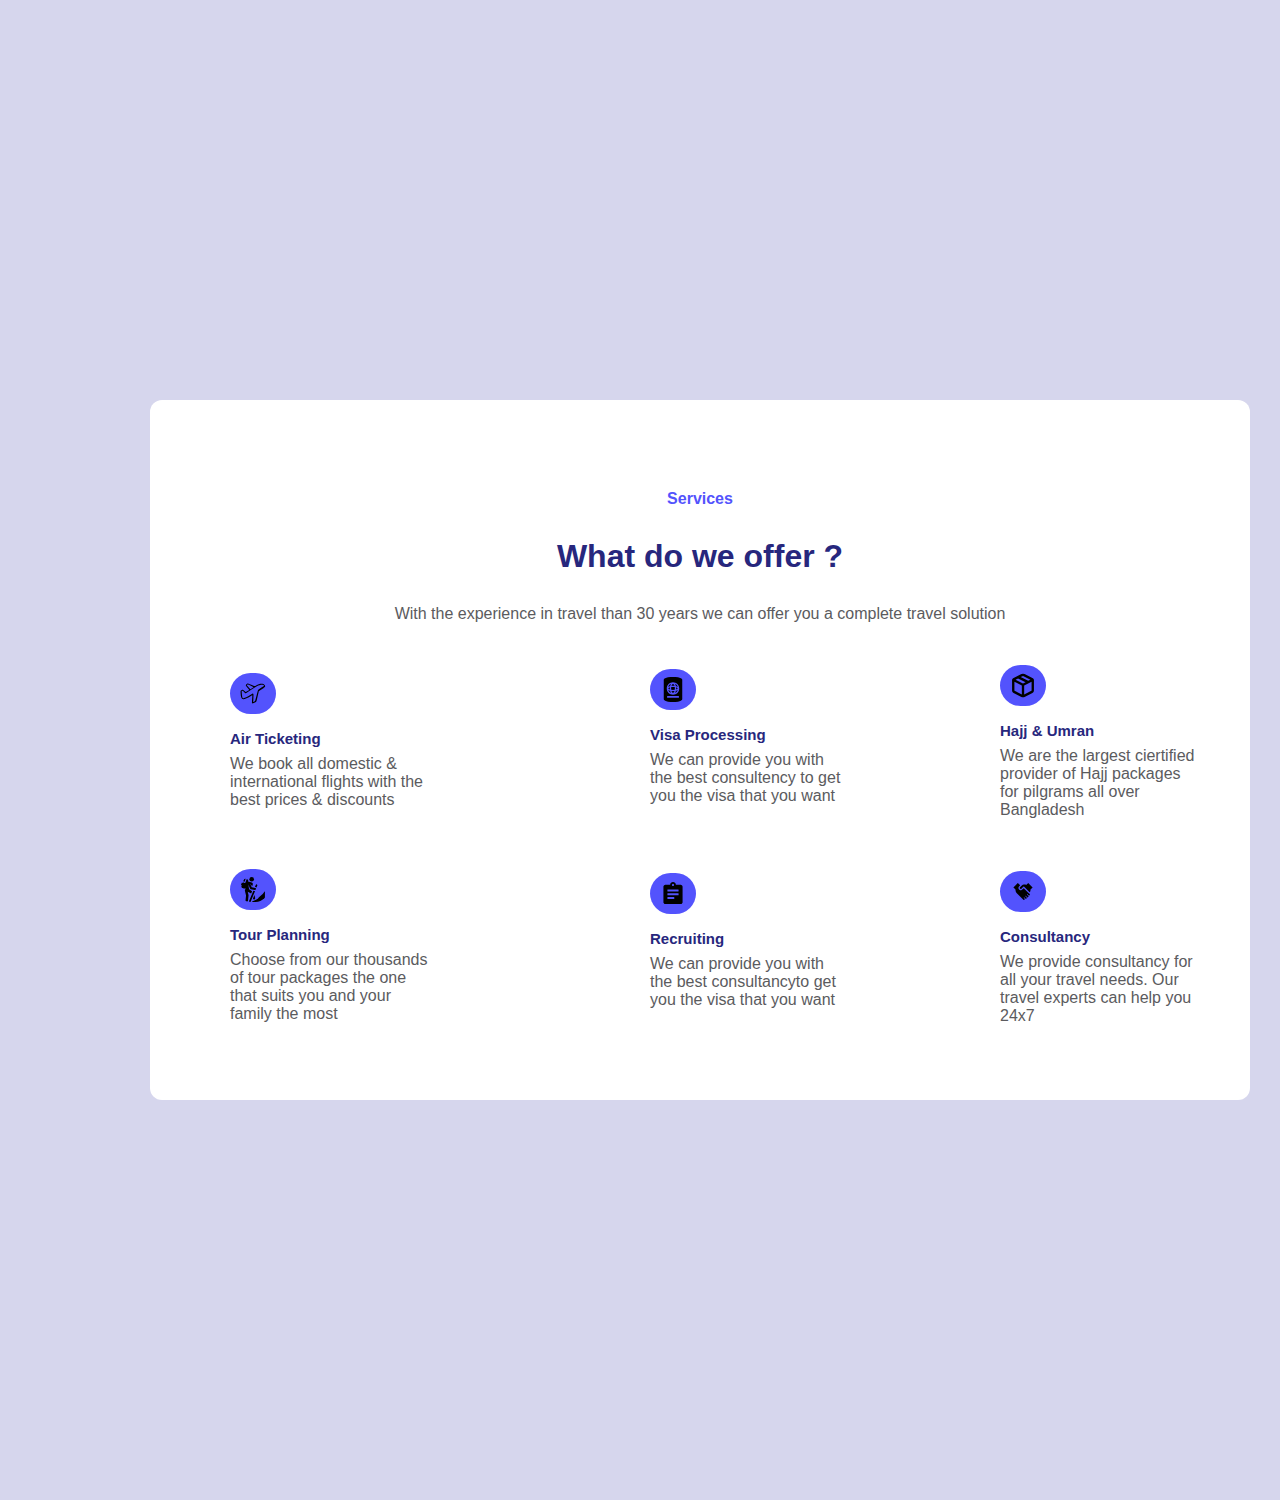
<file: index.html>
<!DOCTYPE html>
<html lang="en">
<head>
    <meta charset="UTF-8">
    <meta name="viewport" content="width=device-width, initial-scale=1.0">
    <title>Document</title>
    <link rel="stylesheet" href="css/style.css">
</head>
<body>
    <header></header>
    <main>
        <!-- services -->
        <section class="services">
            <h4>Services</h4>
        </section>
        <!-- titulo -->
        <section class="titulo">
            <h1>What do we offer ?</h1>
            <p class="parrafo">With the experience in travel than 30 years we can offer you a complete travel solution</p>
        </section>
        <!-- inicio de ofertas -->
        <section class="ofertas">
            <!-- air ticekting -->
            <section class="air">
                <img src="img/avion.svg" alt="">
                <h3>Air Ticketing</h3>
                <p class="descripcion">We book all domestic & international flights with the best prices & discounts</p>
            </section>
            <!-- visa processing -->
            <section class="visa">
                <img src="img/passport.svg" alt="">
                <h3>Visa Processing</h3>
                <p class="descripcion">We can provide you with the best consultency to get you the visa that you want</p>
            </section>
            <!-- hajj & umran -->
            <section class="hajj">
                <img src="img/package.svg" alt="">
                <h3>Hajj & Umran</h3>
                <p class="descripcion">We are the largest ciertified provider of Hajj packages for pilgrams all over Bangladesh</p>
            </section>
            <!-- tour planing -->
            <section class="tour">
                <img src="img/climbing.svg" alt="">
                <h3>Tour Planning</h3>
                <p class="descripcion">Choose from our thousands of tour packages the one that suits you and your family the most</p>
            </section>
            <!-- recruiting -->
            <section class="recruiting">
                <img src="img/recruit.svg" alt="">
                <h3>Recruiting</h3>
                <p class="descripcion">We can provide you with the best consultancyto get you the visa that you want</p>
            </section>
            <!-- consultancy -->
            <section class="consultancy">
                <img src="img/agreement.svg" alt="">
                <h3>Consultancy</h3>
                <p class="descripcion">We provide consultancy for all your travel needs. Our travel experts can help you 24x7</p>
            </section>
        </section>
        <!-- fin de ofertas -->
    </main>
    <footer></footer>
</body>
</html>
</file>
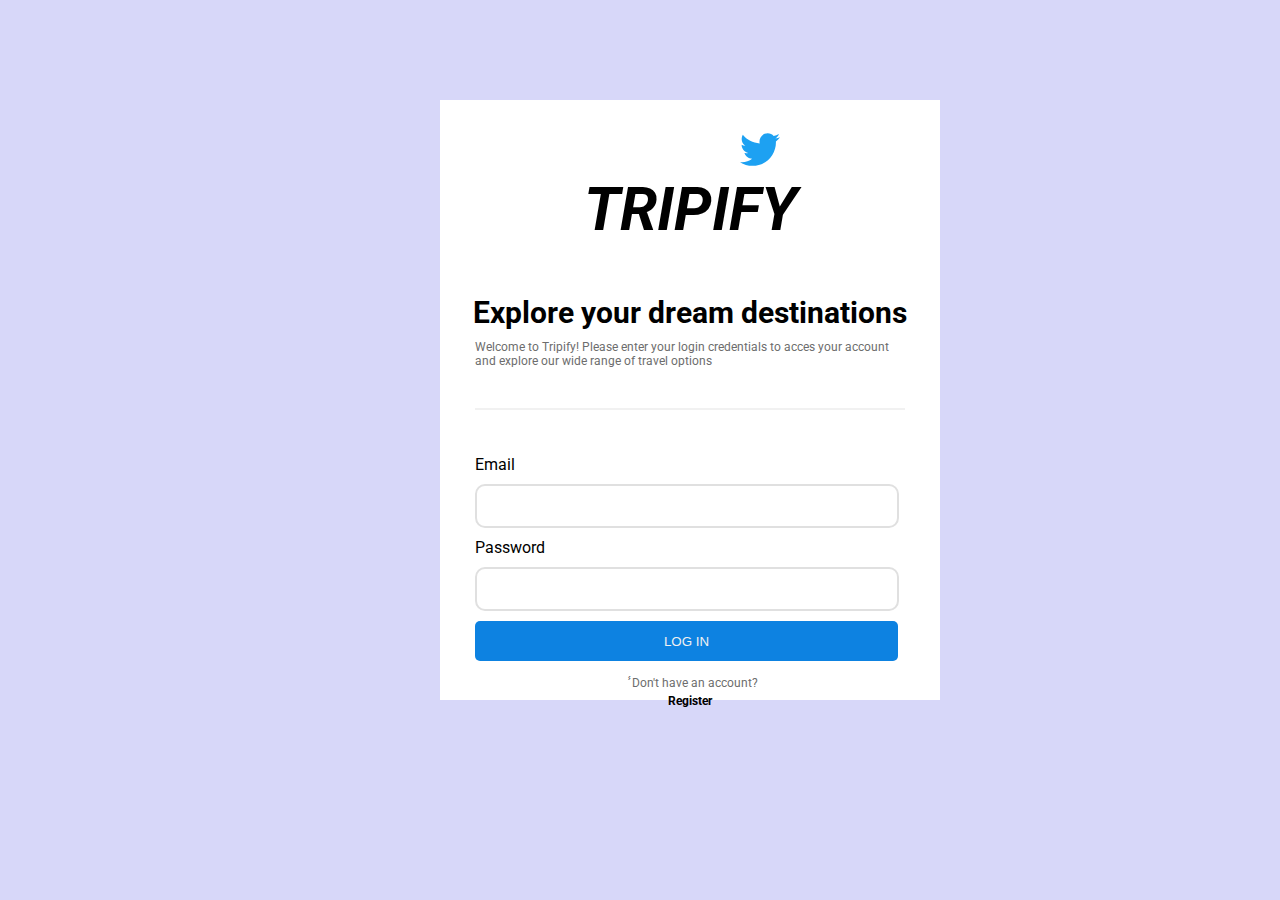
<file: pages/login.html>
<!DOCTYPE html>
<html lang="en">
<head>
    <meta charset="UTF-8">
    <meta name="viewport" content="width=device-width, initial-scale=1.0">
    <title>login</title>
    <link rel="stylesheet" href="/css/login.css">
</head>
<body>
    <header></header>
    <main>
        <!-- logo -->
        <section class="logo">
            <img src="/img/pajaro.svg" alt="pajaro">
        </section>
        <!-- titulo -->
        <section class="titulo">
            <h1>tripify</h1>
        </section>
        <!-- introduccion -->
        <section class="intro">
            <h3>Explore your dream destinations</h3>
            <p class="parrafo">Welcome to Tripify! Please enter your login credentials to acces your account and explore our wide range of travel options</p>
        </section>
        <hr>
        <!-- formulario -->
        <section class="formulario">
            <form action="">
                <label>Email</label>
                <input type="email" required>
                <label>Password</label>
                <input type="password" required>
                <button>log in</button>
            </form>
        </section>
        <!-- register -->
        <section class="resgister">
            <p class="pregunta">́́Don't have an account?</p>
            <a href="">Register</a>
        </section>
    </main>
    <footer></footer>
</body>
</html>
</file>
<file: css/style.css>
/* selector universal */
*{
    margin: 0;
    padding: 0;
}

/* fuentes */
@import url('https://fonts.googleapis.com/css2?family=Lato:ital,wght@0,100;0,300;0,400;0,700;0,900;1,100;1,300;1,400;1,700;1,900&display=swap');

/* body */
body{
    background-color: #D6D6ED;
}

/* main */
main{
    background-color: white;
    width: 1100px;
    height: 700px;
    margin: 150px;
    margin-top: 400px;
    margin-bottom: 400px;
    border-radius: 12px;
}

/* services */
.services{
    text-align: center;
    padding-top: 90px;
    font-family: "Lato", sans-serif;
    color: #5353FD;
}

/* titulo */
.titulo{
    text-align: center;
    padding-top: 30px;
    font-family: "Lato", sans-serif;
}

h1{
    color: #27277D;
    font-weight: 800;
}
.parrafo{
    padding-top: 30px;
    font-family: "Lato", sans-serif;
    font-weight: 500;
    color: #5B5B5E;
}

/* logos y titulos */
img{
    width: 30px;
    height: 25px;
    border: 8px  solid transparent;
    border-radius: 22px;
    background-color: #5353FD;
    margin-bottom: 12px;
}

h3{
    font-family: "Lato", sans-serif;
    color: #27277D;
}

/* air y tour */
.air,.tour{
    width: 200px;
    padding-top: 50px;
    margin-left: 80px;
}

/* visa */
.visa{
    width: 200px;
    padding-top: 50px;
    margin-left: 500px;
    margin-top: -190px;
}

/* hajj */
.hajj{
    width: 200px;
    padding-top: 50px;
    margin-left: 850px;
    margin-top: -190px;
}

/* recruiting */
.recruiting{
    width: 200px;
    padding-top: 50px;
    margin-left: 500px;
    margin-top: -200px;
}

/* consultancy */
.consultancy{
    width: 200px;
    padding-top: 50px;
    margin-left: 850px;
    margin-top: -188px;
}

/* parrafos y titulos para ofertas */
h3{
    font-size: 15px;
}
.descripcion{
    text-align: left;
    padding-top: 8px;
    color: #5B5B5E;
    font-family: "Lato", sans-serif;
}
</file>
<file: css/login.css>
/* fuentes */
@import url('https://fonts.googleapis.com/css2?family=Roboto:ital,wght@0,100;0,300;0,400;0,500;0,700;0,900;1,100;1,300;1,400;1,500;1,700;1,900&display=swap');
/* selector universal */
*{
    padding: 0;
    margin: 0;
}
/* body */
body{
    background-color: #D7D7F9;
}
main{
    background-color: #ffff;
    width: 500px;
    height: 600px;
    margin-left: 440px;
    margin-right: 440px;
    margin-top: 100px;
    margin-bottom: 100px;
}
/* logo */
img{
    width: 40px;
    padding-left: 300px;
    padding-top: 30px;
}
/* titulo */
.titulo{
    text-align: center;
    text-transform: uppercase;
    font-family: "Roboto", sans-serif;
    font-weight: 700;
    font-style: italic;
    font-size: 30px;
}
/* introduccion */
.intro{
    text-align: center;
    padding-top: 50px;
}
h3{
    font-family: "Roboto", sans-serif;
    font-size: 30px;
}
/* parrafo */
.parrafo{
    margin-left:35px;
    margin-right: 35px;
    font-family: "Roboto", sans-serif;
    color: #6D6D6D  ;
    font-size: 12px;
    text-align: left;
    padding-top: 10px;
}
/* hr */
hr{
    margin-top: 40px;
    margin-bottom: 45px;
    margin-left: 35px;
    margin-right: 35px;
    border: 1px solid #F1F1F1;
}
/* formulario */
.formulario{
    width: 100px;
    margin-left: 35px;
    margin-right: 35px;
}
input{
    width: 420px;
    height: 40px;
    border-radius: 10px;
    margin-top: 10px;
    margin-bottom: 10px;
    border: 2px solid #E0E0E0;
}
label{
    font-family: "Roboto", sans-serif;
}
/* button */
button{
    width: 423px;
    height: 40px;
    text-transform: uppercase;
    background-color: #0D82E1;
    border-radius: 5px;
    border-color: transparent;
    cursor: pointer;
    color: #F1F1F1;
}
/* register */
.resgister{
    font-family: "Roboto", sans-serif;
    text-align: center;
}
.pregunta{
    text-align: center;
    font-family: "Roboto", sans-serif;
    font-size: 12px;
    color: #6D6D6D;
    width: 130px;
    margin-left: 190px;
    margin-top: 15px;
    
}
a{
    text-decoration: none;
    font-size: 12px;
    color: black;
    font-weight: 700;
    padding-bottom: 30px;
}
</file>
